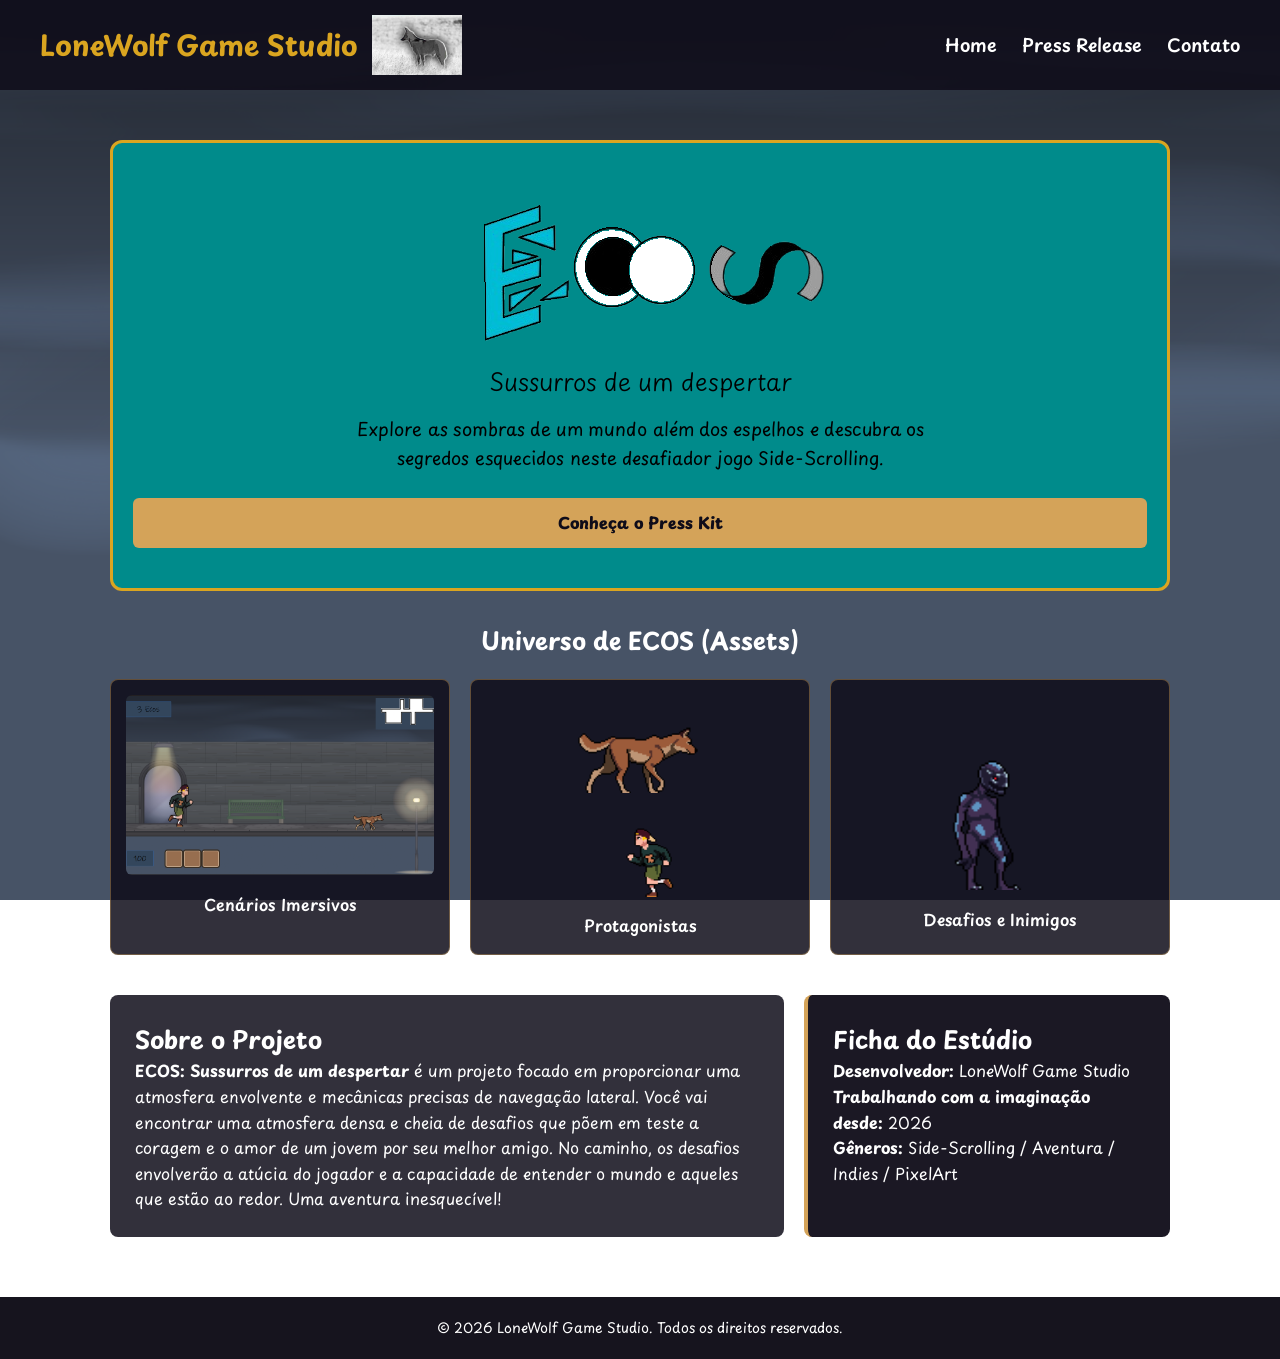
<file: pages/index.html>
<!DOCTYPE html>
<html lang="pt-br">
<head>
    <meta charset="UTF-8">
    <meta name="viewport" content="width=device-width, initial-scale=1.0">
    <!-- Na aba da página -->
    <title>ECOS - Sussurros de um despertar | LoneWolf Game Studio</title>
    
    <!-- Importação do Google Fonts: Playpen Sans -->
    <link rel="preconnect" href="https://fonts.googleapis.com">
    <link rel="preconnect" href="https://fonts.gstatic.com" crossorigin>
    <link href="https://fonts.googleapis.com/css2?family=Playpen+Sans:wght@300;400;600;800&display=swap" rel="stylesheet">
    
    <!-- Link para a folha de estilos CSS externa -->
    <link rel="stylesheet" href="../css/styles.css">
</head>
<body>

    <!-- Cabeçalho Principal com Logomarca do Estúdio e Navegação -->
    <header>
        <div class="logo">
            <h1>LoneWolf Game Studio</h1>
            <img src="../images/Guara_RSagana_Logo.png" alt="Guará Logo" class="loboLogo">
        </div>

        <nav>
            <ul>
                <li><a href="index.html">Home</a></li>
                <li><a href="press.html">Press Release</a></li>
                <li><a href="contact.html">Contato</a></li>
            </ul>
        </nav>
    </header>

    <!-- Conteúdo Principal da Página -->
    <main>
        <!-- hero para homenagear os personagens - Destaque com Título do Jogo, subtítulo e breve descrição -->
        <article class="hero">
            <!-- <h2 class="hero-title">ECOS</h2> -->
            <img src="../images/LogoEcos.png" alt="Logo Ecos Game">
            <h3 class="hero-subtitle">Sussurros de um despertar</h3>
            <p class="hero-text">
                Explore as sombras de um mundo além dos espelhos e descubra os segredos esquecidos neste desafiador jogo Side-Scrolling.
            </p>
            <a href="press.html" class="hero-link">Conheça o Press Kit</a>
        </article>

        <!-- Galeria de Assets 3D (Curadoria da Fase 3) -->
        <section class="cards">
            <h2>Universo de ECOS (Assets)</h2>
            <div class="cards-container">
                <figure class="card-item">
                    <img src="../images/Game1.png" alt="Cenário 2D/3D de ECOS" class="card-image">
                    <figcaption>Cenários Imersivos</figcaption>
                </figure>
                <figure class="card-item">
                    <img src="../images/Walk_Mod_Single.png" 
                    alt="Protagonista Cachorro de ECOS" 
                    class="card-image" 
                    id="dog">
                    <img src="../images/Walk_Mod_Single_Back.png" 
                    alt="Protagonista Garoto de ECOS" 
                    lass="card-image"
                    id="boy">
                    <figcaption>Protagonistas</figcaption>
                </figure>
                <figure class="card-item">
                    <img src="../images/Idle_Mod_single.png" 
                    alt="Inimigo de ECOS" 
                    class="card-image"
                    id="eco">
                    <figcaption>Desafios e Inimigos</figcaption>
                </figure>
            </div>
        </section>

        <!-- Seção sobre o Projeto e Lateral com Dados do Estúdio -->
        <section class="info-section">
            <div class="game-info">
                <h2>Sobre o Projeto</h2>
                <p>
                    <strong>ECOS: Sussurros de um despertar</strong> é um projeto focado em proporcionar uma atmosfera envolvente e mecânicas precisas de navegação lateral.

                    Você vai encontrar uma atmosfera densa e cheia de desafios que põem em teste a coragem e o amor de um jovem por seu melhor amigo. No caminho, os desafios envolverão a atúcia do jogador e a capacidade de entender o mundo e aqueles que estão ao redor.

                    Uma aventura inesquecível!
                </p>
            </div>
            <aside class="studio-aside">
                <h2>Ficha do Estúdio</h2>
                <p>
                    <strong>Desenvolvedor:</strong> LoneWolf Game Studio
                </p>
                <p>
                    <strong>Trabalhando com a imaginação desde:</strong> 2026
                </p>
                <p>
                    <strong>Gêneros:</strong> Side-Scrolling / Aventura / Indies / PixelArt
                </p>
            </aside>
        </section>
    </main>

    <!-- Rodapé Comum -->
    <footer>
        <p>
            &copy; 2026 LoneWolf Game Studio. Todos os direitos reservados.
        </p>
    </footer>

</body>
</html>
</file>
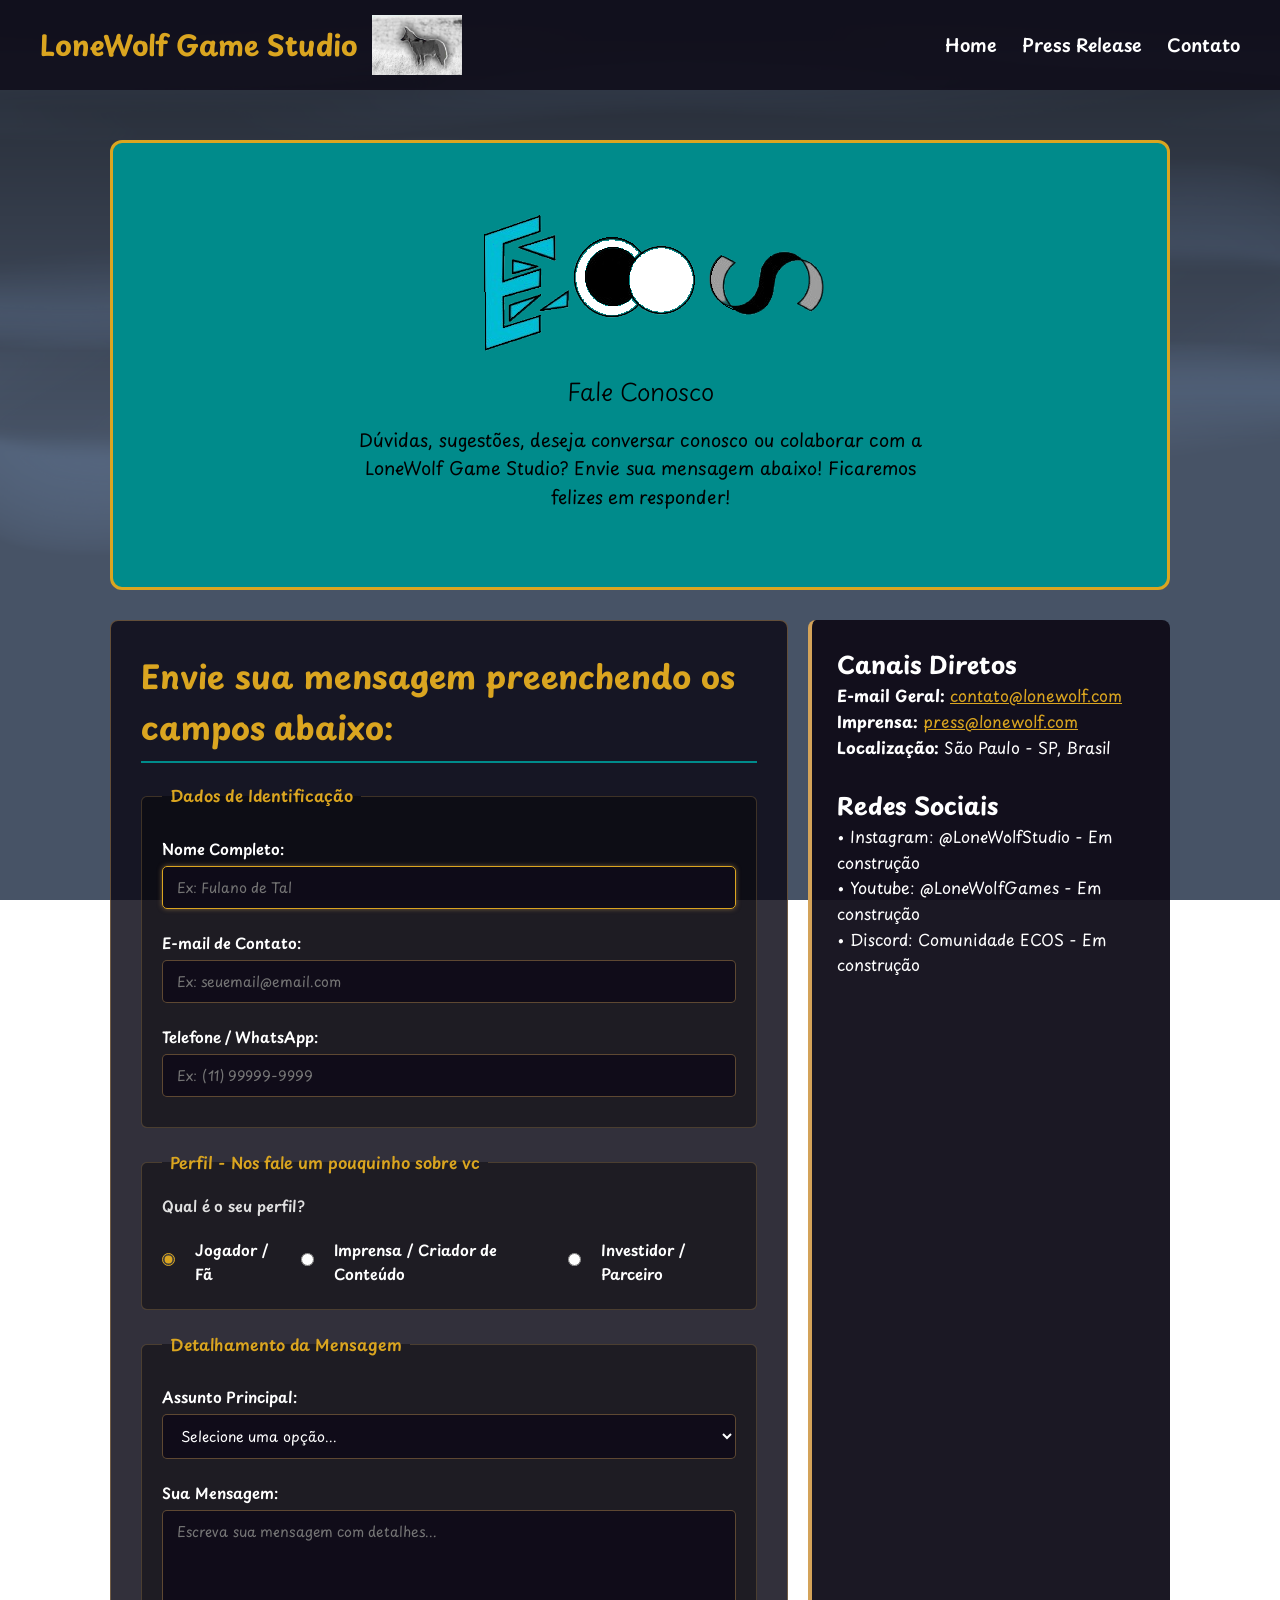
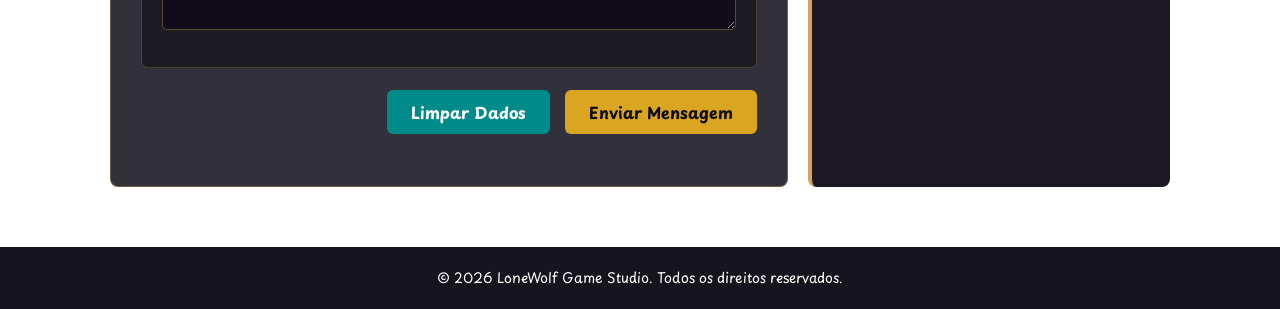
<file: pages/contact.html>
<!DOCTYPE html>
<html lang="pt-br">
<head>
    <meta charset="UTF-8">
    <meta name="viewport" content="width=device-width, initial-scale=1.0">
    <title>Contato - ECOS | LoneWolf Game Studio</title>
    
    <!-- Importação do Google Fonts: Playpen Sans -->
    <link rel="preconnect" href="https://fonts.googleapis.com">
    <link rel="preconnect" href="https://fonts.gstatic.com" crossorigin>
    <link href="https://fonts.googleapis.com/css2?family=Playpen+Sans:wght@300;400;600;800&display=swap" rel="stylesheet">
    
    <!-- Link para a folha de estilos CSS externa compartiilhado -->
    <link rel="stylesheet" href="../css/styles.css">
</head>
<body>

    <!-- Cabeçalho Principal com Logomarca do Estúdio e Navegação -->
    <header>
        <div class="logo">
            <h1>LoneWolf Game Studio</h1>
            <img src="../images/Guara_RSagana_Logo.png" alt="Guará Logo" class="loboLogo">
        </div>

        <nav>
            <ul>
                <li><a href="index.html">Home</a></li>
                <li><a href="press.html">Press Release</a></li>
                <li><a href="contact.html">Contato</a></li>
            </ul>
        </nav>
    </header>

      <!-- Conteúdo Principal da Página -->
    <main>
        <!-- Hero Section do Contato -->
        <article class="hero">
            <!-- <h2 class="hero-title">ECOS</h2> -->
            <img src="../images/LogoEcos.png" alt="Logo Ecos Game">
            <h3 class="hero-subtitle">Fale Conosco</h3>
            <p class="hero-text">
                Dúvidas, sugestões, deseja conversar conosco ou colaborar com a LoneWolf Game Studio? 
                Envie sua mensagem abaixo! Ficaremos felizes em responder!
            </p>
        </article>

        <!-- Seção do Formulário de Contato e Informações Diretas -->
        <section class="info-section">
            <article class="form-article">
                <h2>Envie sua mensagem preenchendo os campos abaixo:</h2>
                
                <!-- Estrutura do Formulário Semântico (Capítulo 11) -->
                <form id="contato" name="contato" action="" method="post">
                    
                    <!-- Agrupamento 1: Dados de identificação-->
                    <fieldset>
                        <legend>Dados de Identificação</legend>
                        
                        <label for="nome">Nome Completo:</label>
                        <input type="text" id="nome" name="nome" class="form-control" placeholder="Ex: Fulano de Tal" required autofocus>
                        
                        <label for="email">E-mail de Contato:</label>
                        <input type="email" id="email" name="email" class="form-control" placeholder="Ex: seuemail@email.com" required>
                        
                        <label for="telefone">Telefone / WhatsApp:</label>
                        <input type="tel" id="telefone" name="telefone" class="form-control" placeholder="Ex: (11) 99999-9999">
                    </fieldset>

                    <!-- Agrupamento 2: Perfil -->
                    <fieldset>
                        <legend>Perfil - Nos fale um pouquinho sobre vc</legend>
                        <p class="pergunta">Qual é o seu perfil?</p>
                        
                        <div class="options-group">
                            <input type="radio" name="perfil" id="perfil_jogador" value="jogador" checked>
                            <label for="perfil_jogador">Jogador / Fã</label>
                            
                            <input type="radio" name="perfil" id="perfil_imprensa" value="imprensa">
                            <label for="perfil_imprensa">Imprensa / Criador de Conteúdo</label>
                            
                            <input type="radio" name="perfil" id="perfil_investidor" value="investidor">
                            <label for="perfil_investidor">Investidor / Parceiro</label>
                        </div>
                    </fieldset>

                    <!-- Agrupamento 3: Conteúdo -->
                    <fieldset>
                        <legend>Detalhamento da Mensagem</legend>
                        
                        <label for="assunto">Assunto Principal:</label>
                        <select id="assunto" name="assunto" class="form-control" required>
                            <option value="">Selecione uma opção...</option>
                            <option value="duvida">Dúvida sobre o jogo ECOS</option>
                            <option value="imprensa">Solicitação de Press Kit / Entrevista</option>
                            <option value="parceria">Proposta de Parceria / Investimento</option>
                            <option value="bug">Reportar erro / Feedback</option>
                            <option value="outro">Outro assunto</option>
                        </select>
                        
                        <label for="mensagem">Sua Mensagem:</label>
                        <textarea id="mensagem" name="mensagem" class="form-control" placeholder="Escreva sua mensagem com detalhes..." required></textarea>
                    </fieldset>

                    <!-- Botões de Ação do Formulário -->
                    <fieldset class="btn-container">
                        <button type="reset" id="limpar" class="btn-reset">Limpar Dados</button>
                        <button type="submit" id="enviar" class="btn-submit">Enviar Mensagem</button>
                    </fieldset>

                </form>
            </article>

            <!-- Sidebar Lateral com Atendimento Direto e Redes -->
            <aside class="studio-aside">
                <h2>Canais Diretos</h2>
                <p><strong>E-mail Geral:</strong> <a href="mailto:stonewolfgamestudio@gmail.com" style="color: goldenrod;">contato@lonewolf.com</a></p>
                <p><strong>Imprensa:</strong> <a href="mailto:stonewolfgamestudio@gmail.com" style="color: goldenrod;">press@lonewolf.com</a></p>
                <p><strong>Localização:</strong> São Paulo - SP, Brasil</p>
                <br>
                <h2>Redes Sociais</h2>
                <p>• Instagram: @LoneWolfStudio - Em construção</p>
                <p>• Youtube: @LoneWolfGames - Em construção</p>
                <p>• Discord: Comunidade ECOS - Em construção</p>
            </aside>
        </section>
    </main>

    <!-- Rodapé (Padrão) -->
    <footer>
        <p>&copy; 2026 LoneWolf Game Studio. Todos os direitos reservados.</p>
    </footer>

</body>
</html>
</file>
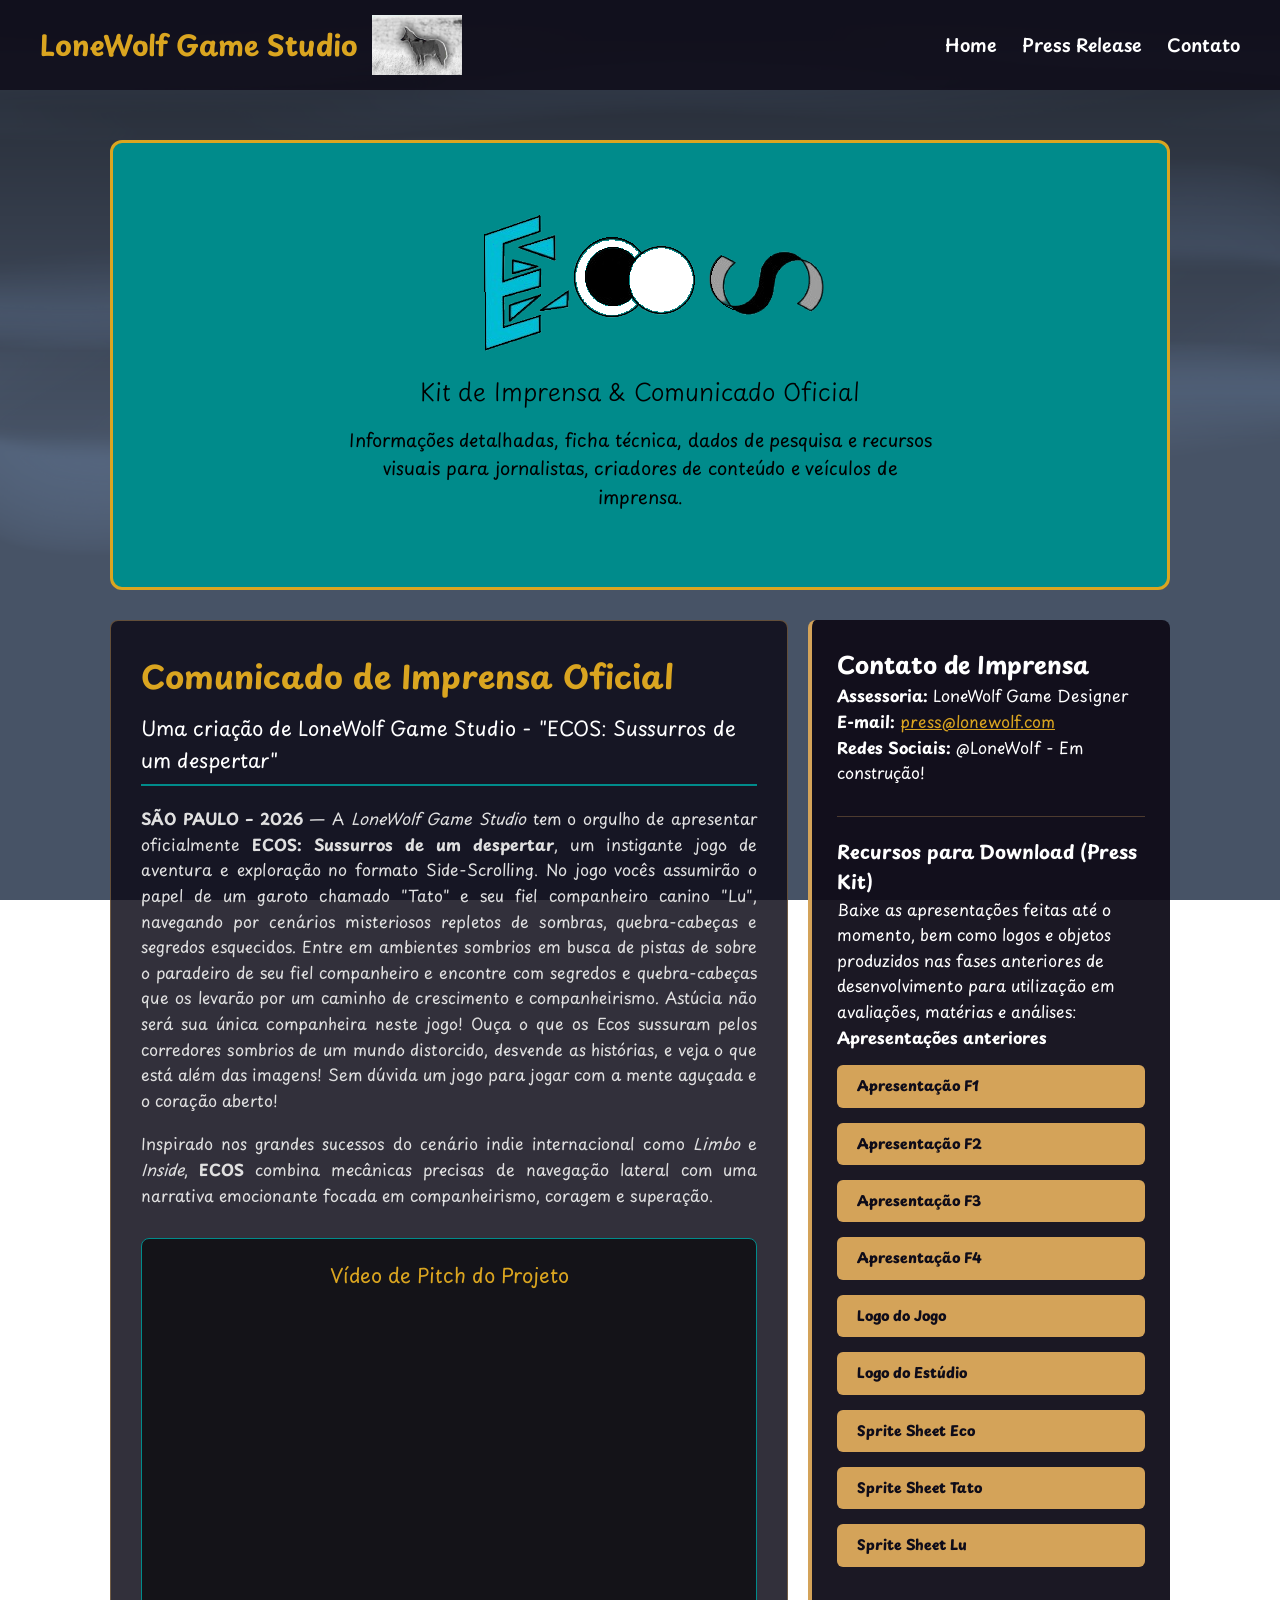
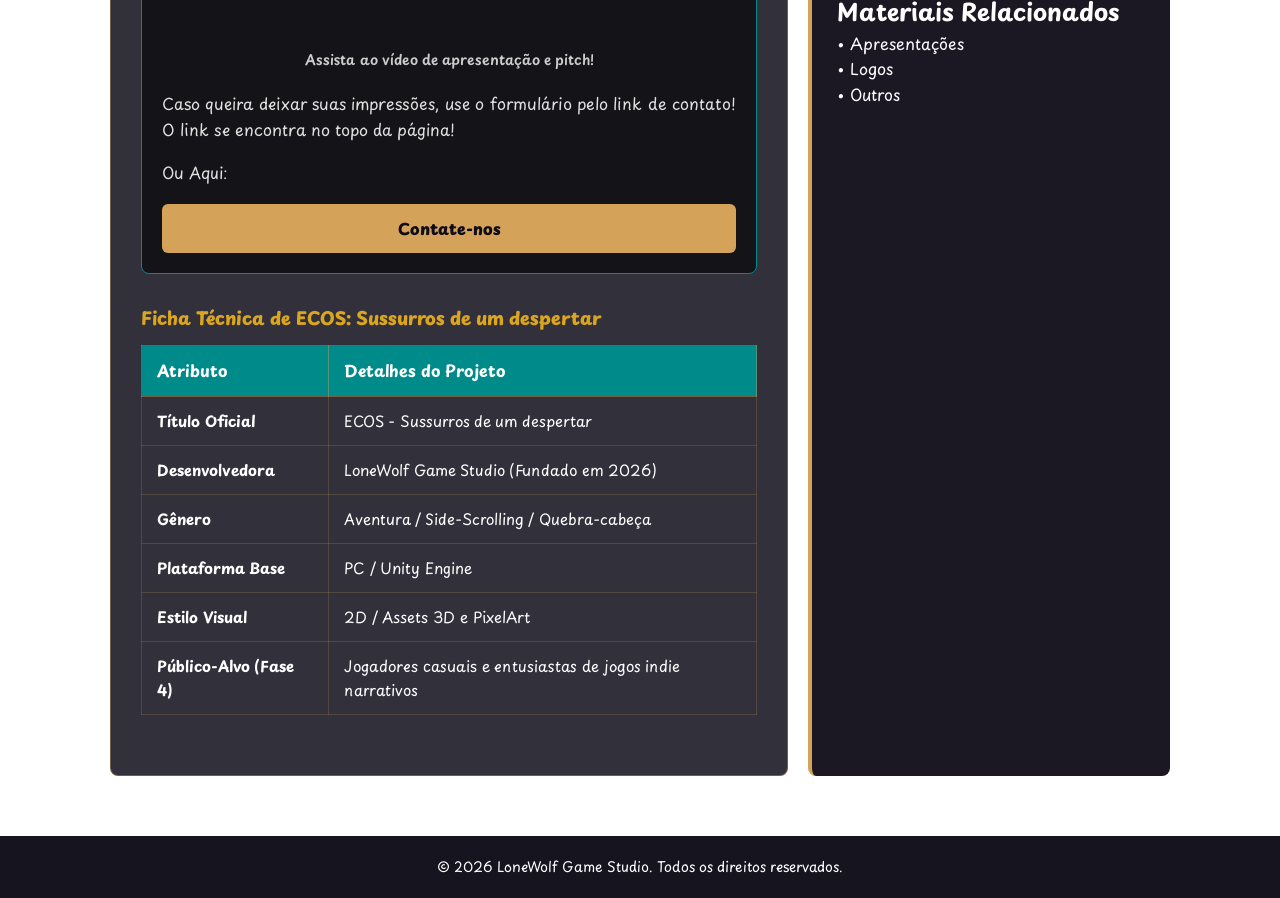
<file: pages/press.html>
<!DOCTYPE html>
<html lang="pt-br">
<head>
    <meta charset="UTF-8">
    <meta name="viewport" content="width=device-width, initial-scale=1.0">
    <!-- Na aba da página -->
    <title>Press Release - ECOS | LoneWolf Game Studio</title>
    
    <!-- Importação do Google Fonts: Playpen Sans -->
    <link rel="preconnect" href="https://fonts.googleapis.com">
    <link rel="preconnect" href="https://fonts.gstatic.com" crossorigin>
    <link href="https://fonts.googleapis.com/css2?family=Playpen+Sans:wght@300;400;600;800&display=swap" rel="stylesheet">
    
    <!-- Link para a folha de estilos CSS externa compartilhado -->
    <link rel="stylesheet" href="../css/styles.css">
</head>
<body>

    <!-- Cabeçalho Principal com Logomarca do Estúdio e Navegação -->
    <header>
        <div class="logo">
            <h1>LoneWolf Game Studio</h1>
            <img src="../images/Guara_RSagana_Logo.png" alt="Guará Logo" class="loboLogo">
        </div>

        <nav>
            <ul>
                <li><a href="index.html">Home</a></li>
                <li><a href="press.html">Press Release</a></li>
                <li><a href="contact.html">Contato</a></li>
            </ul>
        </nav>
    </header>

    <!-- Conteúdo Principal do Press Release -->
    <main>
        <!-- hero para homenagear os personagens - Destaque com Título do Jogo, subtítulo e breve descrição -->
        <article class="hero">
            <img src="../images/LogoEcos.png" alt="Logo Ecos Game">
            <h3 class="hero-subtitle">Kit de Imprensa & Comunicado Oficial</h3>
            <p class="hero-text">
                Informações detalhadas, ficha técnica, dados de pesquisa e recursos visuais para jornalistas, 
                criadores de conteúdo e veículos de imprensa.
            </p>
        </article>

        <!-- Seção descrição mais aprofundada-->
        <section class="info-section">
            <article class="press-article">
                <h2>Comunicado de Imprensa Oficial</h2>
                <h3>Uma criação de LoneWolf Game Studio - "ECOS: Sussurros de um despertar"</h3>
                
                <p>
                    <strong>SÃO PAULO – 2026</strong> — A <em>LoneWolf Game Studio</em> tem o orgulho de apresentar oficialmente 
                    <strong>ECOS: Sussurros de um despertar</strong>, um instigante jogo de aventura e exploração no formato Side-Scrolling.

                    No jogo vocês assumirão o papel de um garoto chamado "Tato" e seu fiel companheiro canino "Lu", navegando por cenários misteriosos repletos de sombras, quebra-cabeças e segredos esquecidos.

                    Entre em ambientes sombrios em busca de pistas de sobre o paradeiro de seu fiel companheiro e encontre com segredos e quebra-cabeças que os levarão por um caminho de crescimento e companheirismo. 

                    Astúcia não será sua única companheira neste jogo! Ouça o que os Ecos sussuram pelos corredores sombrios de um mundo distorcido, desvende as histórias, e veja o que está além das imagens! 

                    Sem dúvida um jogo para jogar com a mente aguçada e o coração aberto!

                </p>

                <p>
                    Inspirado nos grandes sucessos do cenário indie internacional como <em>Limbo</em> e <em>Inside</em>, <strong>ECOS</strong> combina mecânicas precisas de navegação lateral com uma narrativa emocionante focada em companheirismo, coragem e superação. 
                </p>

                <!-- Destaque do Vídeo de Pitch da fase anterior (Fase 4) -->
                <div class="video-container">
                    <h3>Vídeo de Pitch do Projeto</h3>
                    <figure>
                        <iframe 
                            width="100%" 
                            height="315" 
                            src="https://www.youtube.com/embed/lK7cMBS5EfQ" 
                            title="Vídeo Pitch ECOS" 
                            frameborder="0" 
                            allow="accelerometer; autoplay; clipboard-write; encrypted-media; gyroscope; picture-in-picture; web-share" 
                            allowfullscreen>
                        </iframe>
                        <figcaption> Assista ao vídeo de apresentação e pitch!</figcaption>
                         <p id="videoTexto">
                            Caso queira deixar suas impressões, use o formulário pelo link de contato! O link se encontra no topo da página!
                        </p>
                        <p>
                            Ou Aqui: 
                        </p>
                        <a href="contact.html" class="hero-link">Contate-nos</a>
                    </figure>
                </div>

                <!-- Tabela Semântica: Ficha Técnica do Jogo (Capítulo 10) -->
                <table class="press-table">
                    <caption>Ficha Técnica de ECOS: Sussurros de um despertar</caption>
                    <thead>
                        <tr>
                            <th>Atributo</th>
                            <th>Detalhes do Projeto</th>
                        </tr>
                    </thead>
                    <tbody>
                        <tr>
                            <td><strong>Título Oficial</strong></td>
                            <td>ECOS - Sussurros de um despertar</td>
                        </tr>
                        <tr>
                            <td><strong>Desenvolvedora</strong></td>
                            <td>LoneWolf Game Studio (Fundado em 2026)</td>
                        </tr>
                        <tr>
                            <td><strong>Gênero</strong></td>
                            <td>Aventura / Side-Scrolling / Quebra-cabeça</td>
                        </tr>
                        <tr>
                            <td><strong>Plataforma Base</strong></td>
                            <td>PC / Unity Engine</td>
                        </tr>
                        <tr>
                            <td><strong>Estilo Visual</strong></td>
                            <td>2D / Assets 3D e PixelArt</td>
                        </tr>
                        <tr>
                            <td><strong>Público-Alvo (Fase 4)</strong></td>
                            <td>Jogadores casuais e entusiastas de jogos indie narrativos</td>
                        </tr>
                    </tbody>
                </table>
            </article>




            <!-- Sidebar Lateral com Dados de Contato e Mídias -->
            <aside class="studio-aside">
                <h2>Contato de Imprensa</h2>
                <p>
                    <strong>Assessoria:</strong> LoneWolf Game Designer
                </p>
                <p>
                    <strong>E-mail:</strong> <a href="mailto:stonewolfgamestudio@gmail.com" style="color: goldenrod;">press@lonewolf.com</a>
                </p>
                <p>
                    <strong>Redes Sociais:</strong> @LoneWolf - Em construção! 
                </p>

                <!-- Galeria de Recursos para Imprensa (Assets 3D Fase 3) -->
                <div class="press-resources">
                    <h3> Recursos para Download (Press Kit)</h3>
                    <p>
                        Baixe as apresentações feitas até o momento, bem como logos e objetos produzidos nas fases anteriores de desenvolvimento para utilização em avaliações, matérias e análises:
                    </p>
                    
                    <h4> Apresentações anteriores </h4>
                    <div class="download-buttons">
                        <a href="../downloads/PBL_Fase1_Fabio_Souza_RM573312_Entrega.pdf" 
                            target="_blank" 
                            class="hero-link">
                            Apresentação F1
                        </a>

                        <a href="../downloads/PBL_Fase2_Fabio_Souza_RM573312.pdf" 
                            target="_blank" 
                            class="hero-link">
                            Apresentação F2
                        </a>

                        <a href="../downloads/PBL_Fase3_Fabio_Souza_RM573312.pdf" 
                            target="_blank" 
                            class="hero-link">
                            Apresentação F3
                        </a>

                        <a href="../downloads/PBL_Fase4_Fabio_Souza_RM573312_Entrega.pdf" 
                            target="_blank" 
                            class="hero-link">
                            Apresentação F4
                        </a>

                        <a href="../images/LogoEcos.png" 
                            target="_blank" 
                            class="hero-link">
                            Logo do Jogo
                        </a>

                        <a href="../images/Guara_RSagana_Logo.png" 
                            target="_blank" 
                            class="hero-link">
                            Logo do Estúdio
                        </a>

                        <a href="../images/Attack.png" 
                            target="_blank" 
                            class="hero-link">
                            Sprite Sheet Eco
                        </a>

                        <a href="../images/Walk.png" 
                            target="_blank" 
                            class="hero-link">
                            Sprite Sheet Tato
                        </a>

                        <a href="../images/Jump.png" 
                            target="_blank" 
                            class="hero-link">
                            Sprite Sheet Lu
                        </a>
                    </div>
                </div>    

                <br>
                <h2>Materiais Relacionados</h2>
                <p>
                    • Apresentações
                </p>
                <p>
                    • Logos
                </p>
                <p>
                    • Outros
                </p>

            </aside>
        </section>
    </main>

    <!-- Rodapé Comum -->
    <footer>
        <p>
            &copy; 2026 LoneWolf Game Studio. Todos os direitos reservados.
        </p>
    </footer>

</body>
</html>
</file>
<file: css/styles.css>
/* Reset CSS Universal para remover margens e paddings padrão */ 

* { margin: 0; padding: 0; box-sizing: border-box; } 

/* 
AQUI COMEÇAMOS A FAZER OS ESTILOS PELA INDEX 
NA SEQUENCIA OS OUTROS ESTILOS ESPECÍFICOS (SÓ PARA) DA PRESS E CONTATOS 
SERÃO IDENTIFICADOS
*/

/* Estilo do Body: Fonte Playpen Sans e Imagem de Fundo Temática */ 
body { 
    font-family: 'Playpen Sans', cursive, sans-serif; 
    color: #ffffff; 
    background-image: url('../images/Sky.png'); 
    background-repeat: no-repeat; 
    background-size: cover; 
    background-attachment: fixed; 
    background-position: center; 
    line-height: 1.6; 
} 
    
/* Header e Menu de Navegação Flexbox */ 
header { 
    width: 100%; 
    height: 90px; 
    padding: 0 40px; 
    background-color: rgba(15, 12, 25, 0.85);
    display: flex; 
    align-items: center; 
    justify-content: space-between;
    gap: 20px; 
} 

.logo {
    display: flex;  /*Para pbase do alinhamento logo e h1*/
    align-items: center;
    gap: 15px;
}
            
.logo h1 { 
    margin: 0;
    font-size: 28px; 
    color: goldenrod; 
}

.loboLogo{
height: 60px;
  width: auto;
}

nav ul { 
    list-style: none; 
    display: flex; 
} 
       
nav li { 
    margin-left: 25px; 
}

nav a { 
    color: #ffffff; 
    text-decoration: none; 
    font-weight: 600; 
    font-size: 18px; 
} 

nav a:hover { 
    color: goldenrod; 
} 


/* Container Principal */
 main { 
    max-width: 1100px; 
    margin: 0 auto; 
    padding: 20px; 
} 


/* Hero Section */ 
.hero { 
    width: 100%; 
    min-height: 50vh; 
    display: flex; 
    flex-direction: column; 
    align-items: center; 
    justify-content: center; 
    text-align: center; 
    /*background-color: rgba(0, 0, 0, 0.65); */
    background-color: darkcyan;
    border-radius: 12px;
    border-style: solid;
    border-color: goldenrod; 
    padding: 40px 20px; 
    margin: 30px 0; 
} 

.hero-title { 
    font-size: 52px; 
    color: goldenrod;
} 

.hero-subtitle { 
    font-size: 24px; 
    font-weight: 300;
    margin-bottom: 15px; 
    color: black;
} 

.hero-text { 
    max-width: 600px; 
    font-size: 18px;
    margin-bottom: 25px; 
    color: black;
} 

.hero-link { 
    background-color: #d4a359; 
    color: #0f0c19; 
    padding: 12px 28px; 
    text-decoration: none; 
    font-weight: 800; 
    border-radius: 6px; 
} 
    
    
/* Galeria de Assets 3D com Flexbox e Figures */ 
.cards {
    margin-bottom: 40px; 
    text-align: center; 
} 

.cards h2 { 
    margin-bottom: 20px; 
} 

.cards-container { 
    display: flex; 
    justify-content: space-between; 
    gap: 20px; 
    flex-wrap: wrap; 
} 


.card-item { 
    flex: 1; 
    min-width: 250px; 
    background-color: rgba(15, 12, 25, 0.85); 
    border: 1px solid rgba(212, 163, 89, 0.4); 
    border-radius: 8px; 
    padding: 15px; 

} 

.card-image { 
    width: 100%; 
    height: 180px; 
    object-fit: cover; 
    border-radius: 6px; 
} 

figcaption { 
    margin-top: 10px; 
    font-weight: 600; 
} 


#dog{
    width: 50%;
    height: 40%;
}

#boy{
    width: 50%;
    height: 40%;
}

#eco{
    width: 80%;
    height: 80%;
}


/* Layout de Info e Aside Lateral */ 
.info-section { 
    display: flex; 
    justify-content: space-between; 
    gap: 20px; 
    flex-wrap: wrap; 
    margin-bottom: 40px; 
} 

.game-info { 
    flex: 2; 
    background-color: rgba(15, 12, 25, 0.85); 
    padding: 25px; 
    border-radius: 8px; 
} 

.studio-aside { 
    flex: 1; 
    background-color: rgba(15, 12, 25, 0.95); 
    border-left: 4px solid #d4a359; 
    padding: 25px; 
    border-radius: 8px; 
} 

/* Rodapé */ 
footer { 
    width: 100%; 
    padding: 20px; 
    background-color: rgba(10, 8, 18, 0.95); 
    text-align: center; 
    font-size: 14px; 
}


/* ========================================================================== 
ESTILOS EXCLUSIVOS: PRESS RELEASE (press.html) 
========================================================================== */ 

/* Container Principal do Artigo de Imprensa */ 
.press-article { 
    flex: 2; 
    background-color: rgba(15, 12, 25, 0.85); 
    border: 1px solid rgba(212, 163, 89, 0.4); 
    border-radius: 8px; 
    padding: 30px; 
} 

.press-article h2 { 
    color: goldenrod; 
    font-size: 32px; 
    margin-bottom: 10px; 
} 

.press-article h3 { 
    color: #ffffff; 
    font-size: 20px; 
    font-weight: 400; 
    margin-bottom: 20px; 
    border-bottom: 2px solid darkcyan; 
    padding-bottom: 8px; 
} 

.press-article p { 
    margin-bottom: 18px; 
    text-align: justify; 
    font-size: 16px; 
    color: #e0e0e0; 
} 

/* Container do Vídeo de Pitch */ 
.video-container { 
    background-color: rgba(0, 0, 0, 0.6); 
    border: 1px solid darkcyan; 
    border-radius: 8px; 
    padding: 20px; 
    margin: 30px 0; 
    text-align: center; 
} 

.video-container h3 { 
    border-bottom: none; 
    color: goldenrod; 
} 

.video-container figcaption { 
    font-size: 14px; 
    color: #cccccc; 
    margin-top: 8px; 
} 

#videoTexto{
    margin-top: 20px;
}

/* Estilização da Tabela Semântica (Capítulo 10) */ 
.press-table { 
    width: 100%; 
    margin: 30px 0; 
    border-collapse: collapse; 
    font-family: 'Playpen Sans', 
    cursive, sans-serif; 
} 

.press-table caption { 
    font-weight: 800; 
    font-size: 18px; 
    color: goldenrod; 
    margin-bottom: 12px; 
    text-align: left; 
} 

.press-table thead tr { 
    background-color: darkcyan; 
    color: #ffffff; 
} 

.press-table th { 
    padding: 12px 15px; 
    text-align: left; 
    font-size: 16px; 
    border: 1px solid rgba(212, 163, 89, 0.4); 
} 

.press-table td { 
    padding: 12px 15px; 
    border: 1px solid rgba(212, 163, 89, 0.2); 
    font-size: 15px; 
    color: #ffffff; 
} 

.press-table tbody tr:hover { 
    background-color: rgba(212, 163, 89, 0.15); 
    /* Efeito hover para facilitar a leitura */ 
} 




/* Seção de Botões do Press Kit */ 
.press-resources { 
    margin-top: 30px; 
    padding-top: 20px; 
    border-top: 1px solid rgba(212, 163, 89, 0.3); 
} 

.download-buttons { 
    display: flex; 
    gap: 15px; 
    flex-wrap: wrap; 
    margin-top: 15px; 
} 

.download-buttons .hero-link { 
    font-size: 14px; 
    padding: 10px 20px; 
}

a.hero-link{
    display: flex;
    flex-direction: column;
    gap: 12px;
    width: 100%;
}



/* ========================================================================== 
ESTILOS EXCLUSIVOS: CONTATO (contact.html) 
========================================================================== */ 


/* Container do Artigo do Formulário */ 
.form-article { 
    flex: 2; 
    background-color: rgba(15, 12, 25, 0.85); 
    border: 1px solid rgba(212, 163, 89, 0.4); 
    border-radius: 8px; padding: 30px; 
} 

.form-article h2 { 
    color: goldenrod; 
    font-size: 32px; 
    margin-bottom: 20px; 
    border-bottom: 2px solid darkcyan; 
    padding-bottom: 8px; 
} 

/* Estilização do Formulário e Agrupamentos (Fieldset e Legend) */ 

#contato fieldset { 
    border: 1px solid rgba(212, 163, 89, 0.25); 
    border-radius: 6px; 
    padding: 18px 20px; 
    margin-bottom: 22px; 
    background-color: rgba(0, 0, 0, 0.4); 
} 

#contato legend { 
    color: goldenrod; 
    font-weight: 600; 
    font-size: 16px; 
    padding: 0 8px; 
} 

#contato label { 
    display: block; 
    color: #ffffff; 
    font-weight: 600; 
    font-size: 15px; 
    margin-top: 10px; 
    margin-bottom: 5px; 
} 

/* Campos de Entrada Uniformes (.form-control) */ 
.form-control { 
    width: 100%; 
    padding: 10px 14px; 
    font-family: 'Playpen Sans', 
    cursive, sans-serif; 
    font-size: 14px; 
    color: #ffffff; 
    background-color: rgba(15, 12, 25, 0.9); 
    border: 1px solid rgba(212, 163, 89, 0.4); 
    border-radius: 5px; 
    margin-bottom: 12px; 
    outline: none; 
    transition: border-color 0.3s ease; 
} 

.form-control:focus { 
    border-color: goldenrod; 
    box-shadow: 0 0 5px rgba(212, 163, 89, 0.5); 
} 

.form-control option { 
    background-color: #0f0c19; 
    color: #ffffff; 
} 

/* Explicar bem aqui!!!! */
textarea.form-control { 
    min-height: 120px; 
    resize: vertical; 
} 

/* Estilização de Perguntas e Opções Radio */ 
.pergunta { 
    color: #e0e0e0; 
    font-size: 15px; 
    font-weight: 600; 
    margin-bottom: 10px; 
} 

.options-group { 
    display: flex; 
    gap: 20px; 
    /* flex-wrap: wrap; */ 
    align-items: 
    center; 
    margin-top: 8px; 

    flex-direction: inherit;

} 

.options-group input[type="radio"] { 
    accent-color: goldenrod; 
    cursor: pointer; 
} 

.options-group label { 
    display: inline; 
    margin: 0; 
    cursor: pointer; 
    font-weight: 400; 
    font-size: 14px; 
} 

/* Container e Botões de Ação */ 
.btn-container { 
    display: flex; 
    justify-content: flex-end; 
    gap: 15px; 
    border: none !important; 
    background: transparent !important; 
    padding: 0 !important; 
} 

.btn-submit, .btn-reset { 
    font-family: 'Playpen Sans', cursive, sans-serif; 
    font-size: 16px; 
    font-weight: 700; 
    padding: 10px 24px; 
    border-radius: 6px; 
    border: none; 
    cursor: pointer; 
    transition: transform 0.2s ease, background-color 0.3s ease; 
} 

.btn-submit { 
    background-color: goldenrod; 
    color: #0f0c19; 
} 

.btn-submit:hover { 
    background-color: #e5b36a; 
    transform: translateY(-2px); 
} 

.btn-reset { 
    background-color: darkcyan; 
    color: #ffffff; 
} 

.btn-reset:hover { 
    background-color: #00a8a8; 
    transform: translateY(-2px); 
}
</file>
